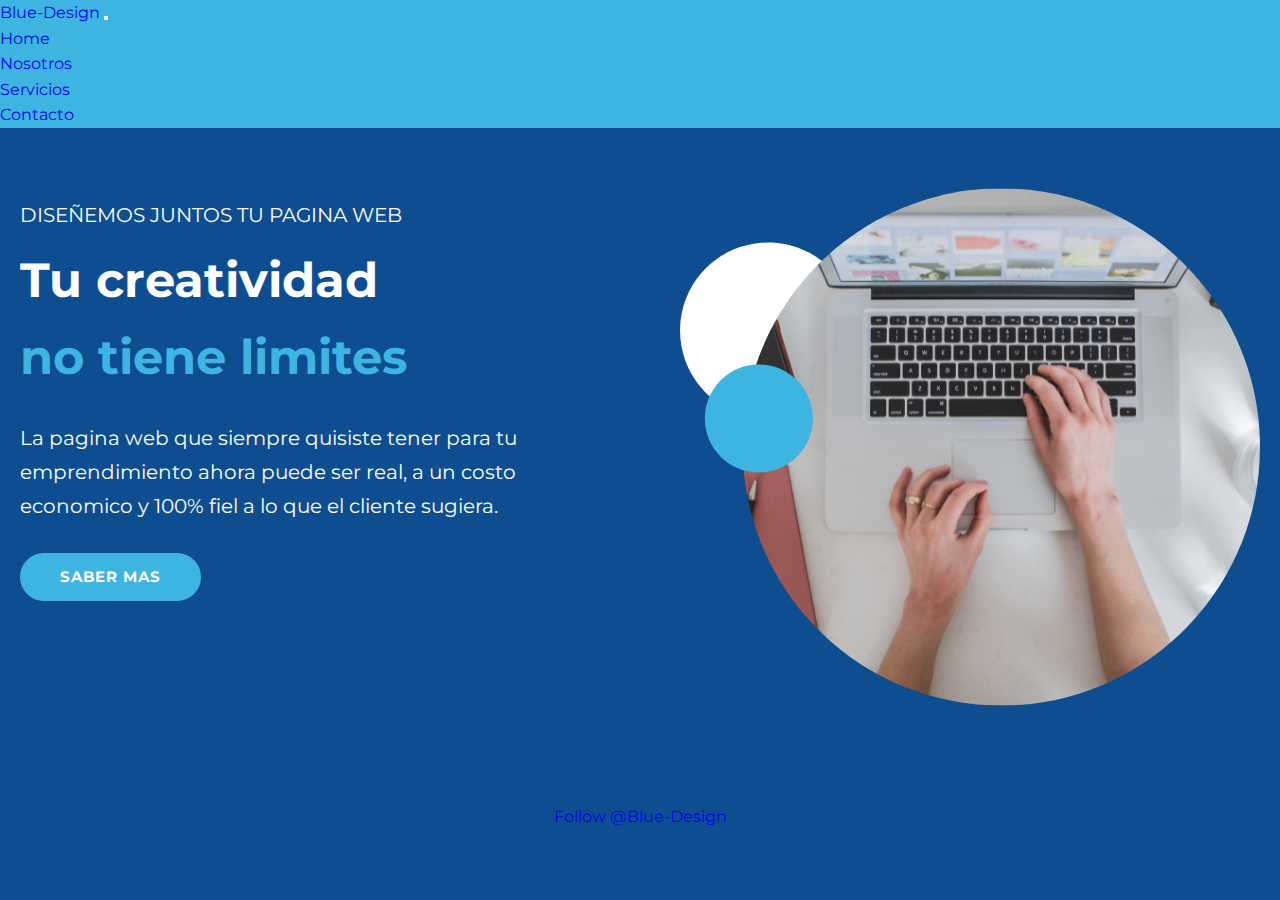
<file: index.html>
<!DOCTYPE html>
<html lang="en">

<head>
  <meta charset="UTF-8">
  <meta http-equiv="X-UA-Compatible" content="IE=edge">
  <meta name="viewport" content="width=device-width, initial-scale=1.0">
  <link href="https://cdn.jsdelivr.net/npm/bootstrap@5.2.1/dist/css/bootstrap.min.css" rel="stylesheet"
    integrity="sha384-iYQeCzEYFbKjA/T2uDLTpkwGzCiq6soy8tYaI1GyVh/UjpbCx/TYkiZhlZB6+fzT" crossorigin="anonymous">
  
  <link rel="stylesheet" href="./css/style.css">
  <title>BlueDesign | Bienvenidos</title>
</head>

<body>

  <header>
  <nav class="navbar navbar navbar-dark" style="background-color: #3EB5E1;">
    <div class="container-fluid">
      <a class="navbar-brand" href="./index.html">Blue-Design</a>
      <button class="navbar-toggler" type="button" data-bs-toggle="collapse" data-bs-target="#navbarNav" aria-controls="navbarNav" aria-expanded="false" aria-label="Toggle navigation">
        <span class="navbar-toggler-icon"></span>
      </button>
      <div class="collapse navbar-collapse" id="navbarNav">
        <ul class="navbar-nav">
          <li class="nav-item">
            <a class="nav-link active" aria-current="page" href="index.html">Home</a>
          </li>
          <li class="nav-item">
            <a class="nav-link" href="./pages/nosotros.html">Nosotros</a>
          </li>
          <li class="nav-item">
            <a class="nav-link" href="./pages/servicios.html">Servicios</a>
          </li>
          <li class="nav-item">
            <a class="nav-link" href="./pages/contacto.html">Contacto</a>
          </li>
        </ul>
      </div>
    </div>
  </nav>
  </header>
  
  <main>
    <div id="showcase">
      <div class="container">
        <div class="showcase-row">
          <div class="showcase-row-txt">
            <p class="large">Diseñemos juntos tu Pagina Web</p>
            <h1>Tu creatividad <br><span class="txt-secondary">no tiene limites </span></h1>
            <p class="large">La pagina web que siempre quisiste tener para tu emprendimiento ahora puede ser real, a un
              costo economico y 100% fiel a lo que el cliente sugiera.</p>
            <a href="./pages/servicios.html" class="btn btn-dark">Saber mas</a>
          </div>
          <div class="showcase-row-img">
            <img src="./img/showcase.png" alt="">
          </div>
        </div>
      </div>
    </div>
  </main>

  <footer>
    <section id="mainfooter">
      <div class="container">
        <a href="https://twitter.com/bluedesignusa" class="twitter-follow-button" data-show-count="false">Follow
          @Blue-Design</a>
        <script async src="https://platform.twitter.com/widgets.js" charset="utf-8"></script>
      </div>
    </section>
  </footer>

  <script src="https://cdn.jsdelivr.net/npm/bootstrap@5.2.1/dist/js/bootstrap.bundle.min.js"
    integrity="sha384-u1OknCvxWvY5kfmNBILK2hRnQC3Pr17a+RTT6rIHI7NnikvbZlHgTPOOmMi466C8"
    crossorigin="anonymous"></script>
</body>

</html>
</file>
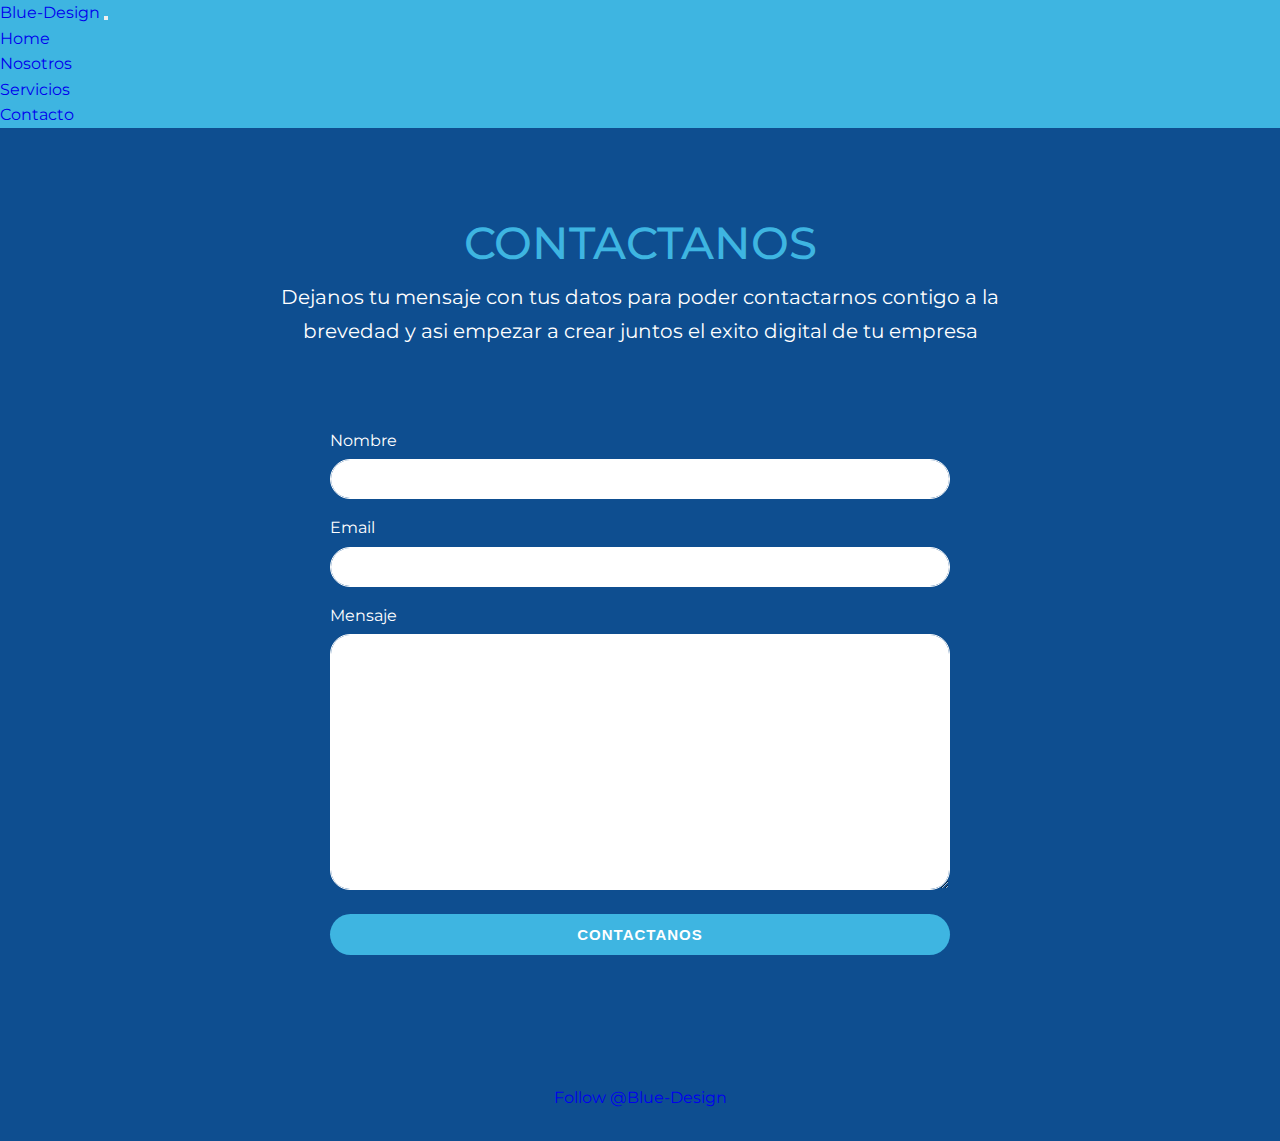
<file: pages/contacto.html>
<!DOCTYPE html>
<html lang="en">

<head>
    <meta charset="UTF-8">
    <meta http-equiv="X-UA-Compatible" content="IE=edge">
    <meta name="viewport" content="width=device-width, initial-scale=1.0">
    <link href="https://cdn.jsdelivr.net/npm/bootstrap@5.2.1/dist/css/bootstrap.min.css" rel="stylesheet"
    integrity="sha384-iYQeCzEYFbKjA/T2uDLTpkwGzCiq6soy8tYaI1GyVh/UjpbCx/TYkiZhlZB6+fzT" crossorigin="anonymous">
    <link rel="stylesheet" href="../css/style.css">
    <title>BlueDesign | Servicios</title>
</head>

<body>
    <header>
        <nav class="navbar navbar navbar-dark" style="background-color: #3EB5E1;">
          <div class="container-fluid">
            <a class="navbar-brand" href="../index.html">Blue-Design</a>
            <button class="navbar-toggler" type="button" data-bs-toggle="collapse" data-bs-target="#navbarNav" aria-controls="navbarNav" aria-expanded="false" aria-label="Toggle navigation">
              <span class="navbar-toggler-icon"></span>
            </button>
            <div class="collapse navbar-collapse" id="navbarNav">
              <ul class="navbar-nav">
                <li class="nav-item">
                  <a class="nav-link" aria-current="page" href="../index.html">Home</a>
                </li>
                <li class="nav-item">
                  <a class="nav-link" href="./nosotros.html">Nosotros</a>
                </li>
                <li class="nav-item">
                  <a class="nav-link" href="./servicios.html">Servicios</a>
                </li>
                <li class="nav-item">
                  <a class="nav-link active" href="./contacto.html">Contacto</a>
                </li>
              </ul>
            </div>
          </div>
        </nav>
        </header>

    <section id="contact">
        <div class="container">
            <h2 class="txt-secondary">Contactanos</h2>
            <p class="large">Dejanos tu mensaje con tus datos para poder contactarnos contigo a la brevedad y asi
                empezar a crear juntos el exito digital de tu empresa</p>
            <form action="">
                <div class="form-group">
                    <label for="name">Nombre</label>
                    <input class="form-control" type="text">
                </div>
                <div class="form-group">
                    <label for="name">Email</label>
                    <input class="form-control" type="email">
                </div>
                <div class="form-group">
                    <label for="name">Mensaje</label>
                    <textarea class="form-control" name="message" id="message" cols="30" rows="10"></textarea>
                </div>
                <button class="btn btn-dark">Contactanos</button>
            </form>
        </div>
    </section>
    <footer>
        <section id="mainfooter">
            <div class="container">
                <a href="https://twitter.com/bluedesignusa" class="twitter-follow-button" data-show-count="false">Follow
                    @Blue-Design</a>
                <script async src="https://platform.twitter.com/widgets.js" charset="utf-8"></script>
            </div>
        </section>
    </footer>
    
    <script src="https://cdn.jsdelivr.net/npm/bootstrap@5.2.1/dist/js/bootstrap.bundle.min.js"
    integrity="sha384-u1OknCvxWvY5kfmNBILK2hRnQC3Pr17a+RTT6rIHI7NnikvbZlHgTPOOmMi466C8"
    crossorigin="anonymous"></script>
</body>


</html>
</file>
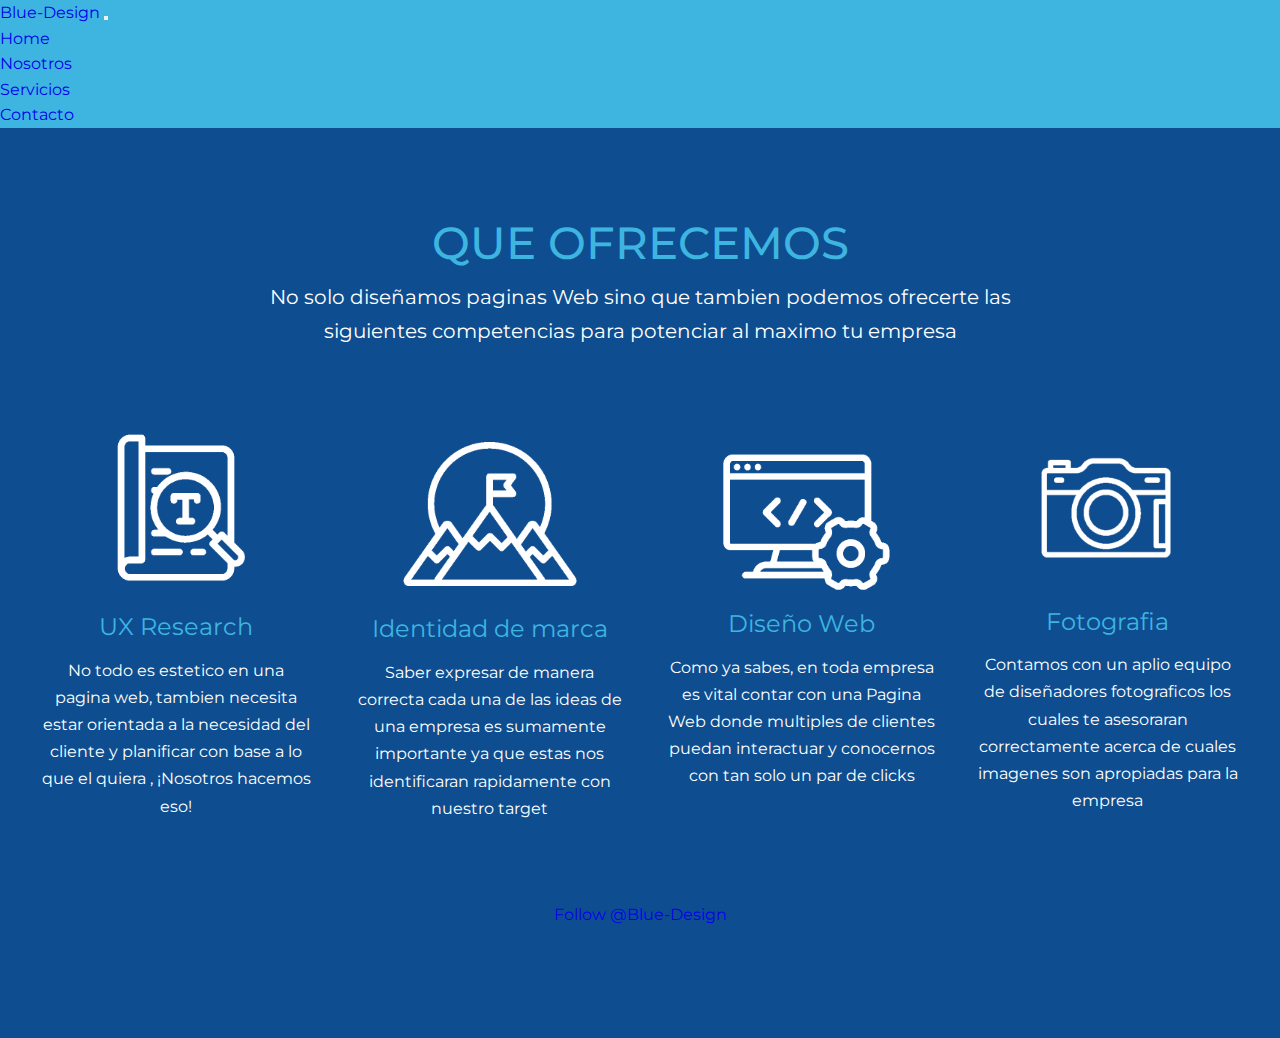
<file: pages/servicios.html>
<!DOCTYPE html>
<html lang="en">

<head>
  <meta charset="UTF-8">
  <meta http-equiv="X-UA-Compatible" content="IE=edge">
  <meta name="viewport" content="width=device-width, initial-scale=1.0">
  <link href="https://cdn.jsdelivr.net/npm/bootstrap@5.2.1/dist/css/bootstrap.min.css" rel="stylesheet"
    integrity="sha384-iYQeCzEYFbKjA/T2uDLTpkwGzCiq6soy8tYaI1GyVh/UjpbCx/TYkiZhlZB6+fzT" crossorigin="anonymous">
  <link rel="stylesheet" href="../css/style.css">
  <title>BlueDesign | Servicios</title>
</head>

<body>

  <header>
    <nav class="navbar navbar navbar-dark" style="background-color: #3EB5E1;">
      <div class="container-fluid">
        <a class="navbar-brand" href="../index.html">Blue-Design</a>
        <button class="navbar-toggler" type="button" data-bs-toggle="collapse" data-bs-target="#navbarNav" aria-controls="navbarNav" aria-expanded="false" aria-label="Toggle navigation">
          <span class="navbar-toggler-icon"></span>
        </button>
        <div class="collapse navbar-collapse" id="navbarNav">
          <ul class="navbar-nav">
            <li class="nav-item">
              <a class="nav-link" aria-current="page" href="../index.html">Home</a>
            </li>
            <li class="nav-item">
              <a class="nav-link" href="./nosotros.html">Nosotros</a>
            </li>
            <li class="nav-item">
              <a class="nav-link active" href="./servicios.html">Servicios</a>
            </li>
            <li class="nav-item">
              <a class="nav-link" href="./contacto.html">Contacto</a>
            </li>
          </ul>
        </div>
      </div>
    </nav>
    </header>

  <section id="services">
    <div class="container">
      <h2 class="txt-secondary">Que ofrecemos</h2>
      <p class="large">No solo diseñamos paginas Web sino que tambien podemos ofrecerte las siguientes competencias para
        potenciar al maximo tu empresa</p>
      <div class="services-row">
        <div class="services-row-box">
          <img src="../img/icon-ux.png" alt="">
          <h4 class="txt-secondary">UX Research</h4>
          <p>No todo es estetico en una pagina web, tambien necesita estar orientada a la necesidad del cliente y
            planificar con base a lo que el quiera , ¡Nosotros hacemos eso!</p>
        </div>
        <div class="services-row-box">
          <img src="../img/icon-brand.png" alt="icono">
          <h4 class="txt-secondary">Identidad de marca</h4>
          <p>Saber expresar de manera correcta cada una de las ideas de una empresa es sumamente importante ya que estas
            nos identificaran rapidamente con nuestro target</p>
        </div>
        <div class="services-row-box">
          <img src="../img/icon-web.png" alt="">
          <h4 class="txt-secondary">Diseño Web</h4>
          <p>Como ya sabes, en toda empresa es vital contar con una Pagina Web donde multiples de clientes puedan
            interactuar y conocernos con tan solo un par de clicks</p>
        </div>
        <div class="services-row-box">
          <img src="../img/icon-photo.png" alt="">
          <h4 class="txt-secondary">Fotografia</h4>
          <p> Contamos con un aplio equipo de diseñadores fotograficos los cuales te asesoraran correctamente acerca de
            cuales imagenes son apropiadas para la empresa </p>
        </div>
      </div>
    </div>
    <footer>
      <section id="mainfooter">
        <div class="container">
          <a href="https://twitter.com/bluedesignusa" class="twitter-follow-button" data-show-count="false">Follow
            @Blue-Design</a>
          <script async src="https://platform.twitter.com/widgets.js" charset="utf-8"></script>
        </div>
      </section>
    </footer>

    </footer>

    <script src="https://cdn.jsdelivr.net/npm/bootstrap@5.2.1/dist/js/bootstrap.bundle.min.js"
    integrity="sha384-u1OknCvxWvY5kfmNBILK2hRnQC3Pr17a+RTT6rIHI7NnikvbZlHgTPOOmMi466C8"
    crossorigin="anonymous"></script>  
</body>
</html>
</file>
<file: css/style.css>
@import url("https://fonts.googleapis.com/css2?family=Montserrat:wght@100;200;300;400;500;600;700;800;900&display=swap");
* {
  box-sizing: border-box;
  margin: 0;
  padding: 0;
}

html,
body {
  background-color: #0E4E90;
  color: #FFF;
  font-family: "Montserrat", sans-serif;
  line-height: 1.6;
  scroll-behavior: smooth;
}

h1 {
  font-size: 3rem;
}

h2 {
  font-size: 2.8rem;
  font-weight: 500;
  text-transform: uppercase;
}

h4 {
  font-size: 1.5rem;
  font-weight: 400;
}

p {
  font-size: 1rem;
  margin: 10px 0;
  line-height: 1.7em;
}

a {
  text-decoration: none;
}

.container {
  margin: auto;
  max-width: 1300px;
  overflow: auto;
  padding: 0 20px;
}

.large {
  font-size: 1.25rem;
}

.btn {
  display: inline-block;
  font-size: 15px;
  padding: 12px 40px;
  cursor: pointer;
  font-weight: bold;
  letter-spacing: 1px;
  border-radius: 30px;
  text-transform: uppercase;
}

.btn-dark {
  background: #3EB5E1;
  border: none;
  color: #FFF;
}

.txt-secondary {
  color: #3EB5E1;
}

form label {
  display: inline-block;
  margin-bottom: 6px;
  color: #FFF;
}
form .form-group {
  margin-bottom: 16px;
}
form .form-control {
  width: 100%;
  padding: 7px 12px;
  font-size: 1rem;
  line-height: 1.5;
  color: #495057;
  background-color: #fff;
  background-clip: padding-box;
  border: 1px solid #FFF;
  border-radius: 20px;
}

/* Mainheader */
#mainheader {
  height: 100vh;
}
#mainheader h1 {
  font-weight: 700;
  line-height: 1.2em;
  text-transform: uppercase;
}

/* Navbar */
#navbar {
  overflow: auto;
  padding-top: 20px;
  padding-bottom: 20px;
}
#navbar a {
  color: #fff;
}
#navbar .logo {
  float: left;
  padding-top: 25px;
  font-size: 25px;
  height: 100px;
}
#navbar ul {
  list-style: none;
  float: right;
  text-transform: uppercase;
}
#navbar ul li {
  float: left;
}
#navbar ul li a {
  display: block;
  padding: 20px;
  text-align: center;
}

/* Showcase */
#showcase {
  padding: 60px 0;
}
#showcase .showcase-row {
  display: flex;
}
#showcase .showcase-row-txt {
  padding-right: 60px;
}
#showcase .showcase-row-txt p:first-child {
  text-transform: uppercase;
}
#showcase .showcase-row-txt p:nth-last-child(2) {
  padding-top: 15px;
  padding-bottom: 20px;
}
#showcase .showcase-row-img {
  padding-left: 20px;
}

/* Services */
#services {
  padding: 80px 0;
}
#services h2,
#services p.large {
  text-align: center;
  width: 60%;
  margin: 0 auto;
}
#services .services-row {
  display: flex;
  padding-top: 50px;
  padding-bottom: 20px;
}
#services .services-row img {
  width: 70%;
  display: block;
  margin: 0 auto;
}
#services .services-row-box {
  padding: 20px;
}
#services .services-row-box h4,
#services .services-row-box p {
  text-align: center;
}

/* Contact */
#contact {
  padding: 80px 0;
}
#contact h2,
#contact p.large {
  text-align: center;
  width: 60%;
  margin: 0 auto;
}
#contact form {
  padding-top: 80px;
  padding-bottom: 20px;
  width: 50%;
  margin: 0 auto;
}
#contact form button {
  width: 100%;
}

/* Footer */
#mainfooter {
  background: #0E4E90;
  text-align: center;
  padding: 30px;
}

@media (max-width: 700px) {
  /* Mainheader */
  #mainheader {
    height: 100%;
  }

  /* Navbar */
  #navbar {
    padding-top: 10px;
    padding-bottom: 10px;
  }
  #navbar .logo {
    float: none;
    text-align: center;
    padding-top: 20px;
    font-size: 25px;
    height: 100%;
  }
  #navbar ul {
    float: none;
    padding-left: 50px;
  }

  /* Showcase */
  #showcase {
    padding: 20px 0;
  }
  #showcase .showcase-row {
    flex-wrap: wrap;
  }
  #showcase .showcase-row-txt {
    padding-right: 0;
    text-align: center;
    padding-bottom: 40px;
  }
  #showcase .showcase-row-img {
    padding-left: 0;
  }
  #showcase .showcase-row-img img {
    width: 100%;
  }

  /* Services */
  #services {
    padding: 40px 0;
  }
  #services h2,
#services p.large {
    width: 100%;
  }
  #services .services-row {
    flex-wrap: wrap;
    padding-top: 0;
  }
  #services .services-row-box {
    padding: 10px;
  }

  /* Contact */
  #contact {
    padding: 40px 0;
  }
  #contact h2,
#contact p.large {
    width: 100%;
  }
  #contact form {
    padding-top: 30px;
    width: 100%;
  }
}

/*# sourceMappingURL=style.css.map */
</file>
